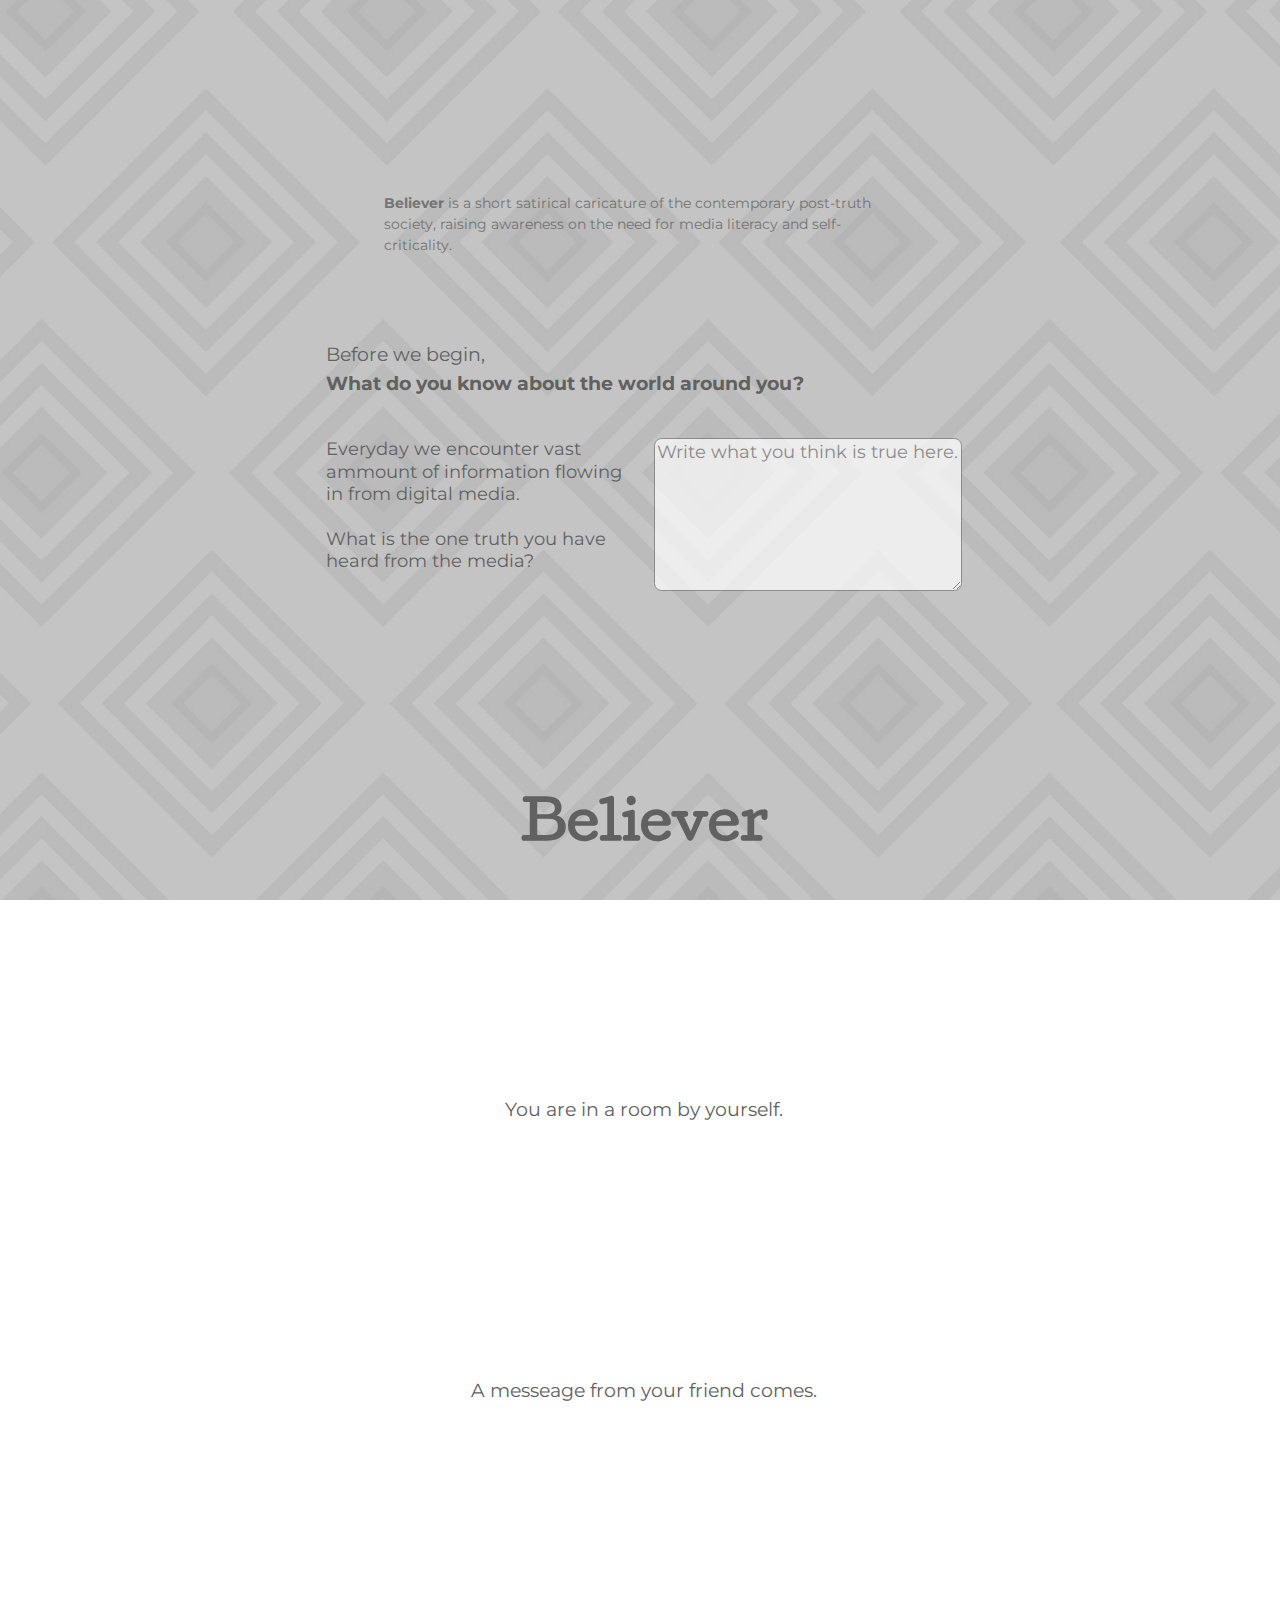
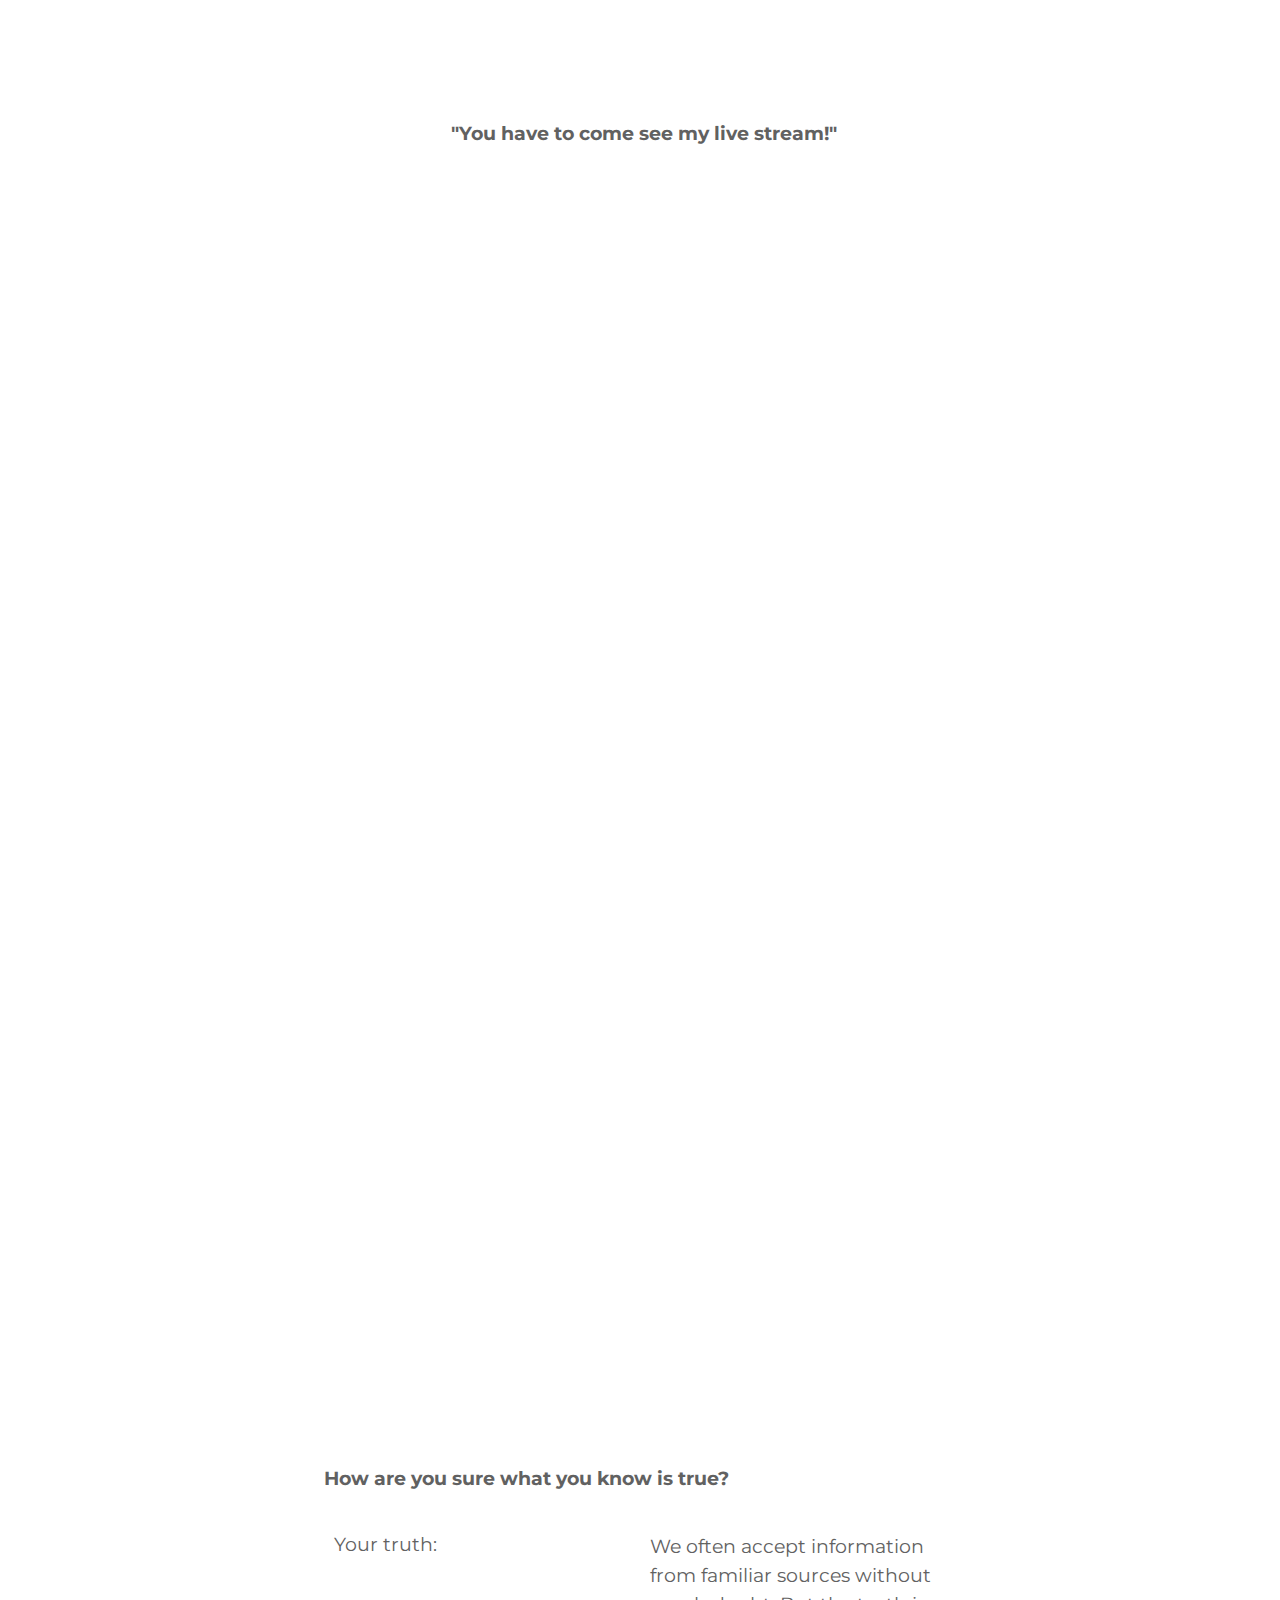
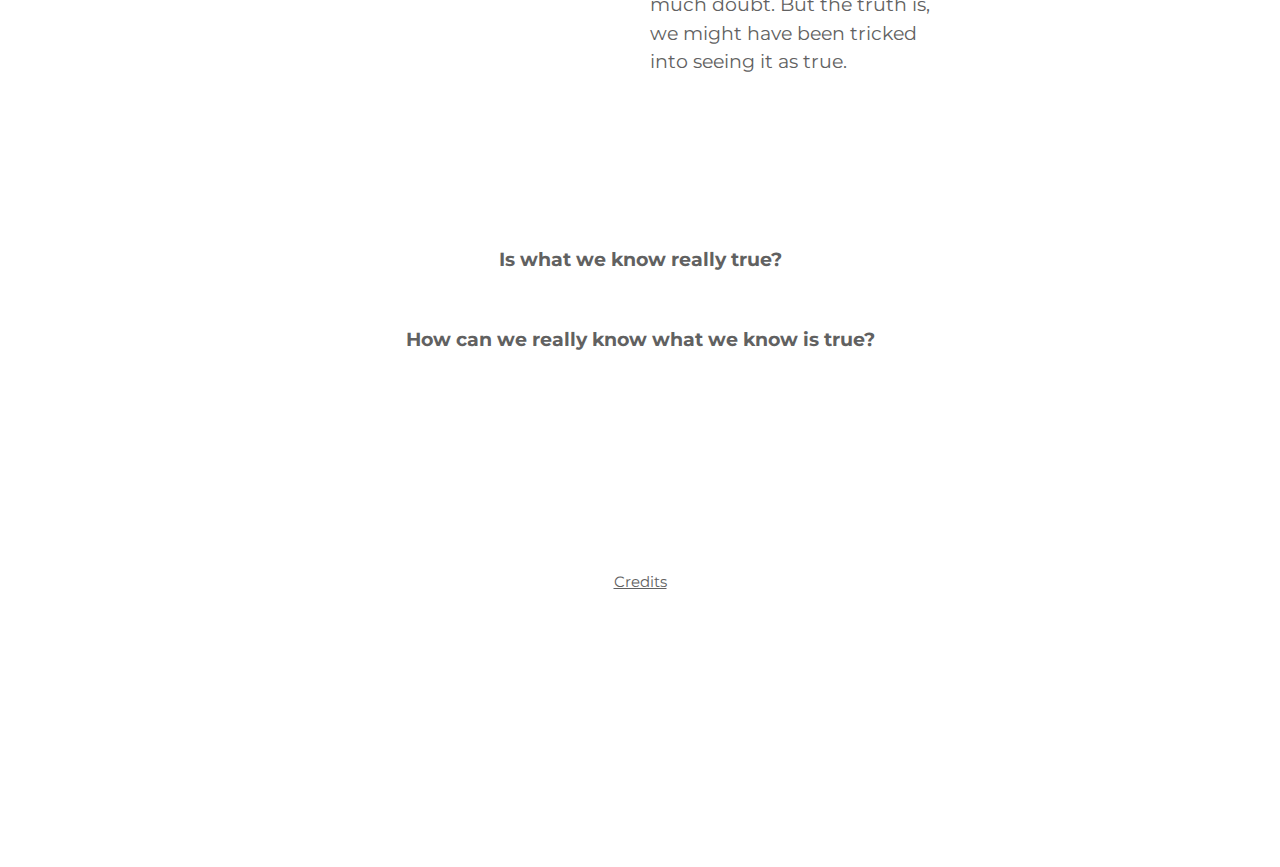
<file: index.html>
<html lang="en">
<head>
    <meta charset="UTF-8">
    <meta http-equiv="X-UA-Compatible" content="IE=edge">
    <meta name="viewport" content="width=device-width, initial-scale=1.0">
    <title>Believer</title>
    <link rel="stylesheet" href="css/styles copy 2.css">
    <link rel="preconnect" href="https://fonts.gstatic.com">
<link href="https://fonts.googleapis.com/css2?family=Cutive&family=Montserrat:ital,wght@0,100;0,200;0,300;0,400;0,500;0,600;0,700;0,800;0,900;1,100;1,200;1,300;1,400;1,500;1,600;1,700;1,800;1,900&display=swap" rel="stylesheet">
</head>
<body>
    <div id="part1"></div>

        <p id="intro"><b>Believer</b> is a short satirical caricature of the contemporary post-truth society, raising awareness on the need for media literacy and self-criticality. </p>
    </div>
    <div class="row" id="first">
        <h2 id="sub">Before we begin,<br><b>What do you know about the world around you?</b></h2>

        <div class="column">
            <h2 id="q1">
                Everyday we encounter vast ammount of information flowing in from digital media. <br><br>What is the one truth you have heard from the media?
            </h2> 
        </div>
        <div class="column">
            <textarea id="write" name="Text1" cols="50" rows="7" placeholder="Write what you think is true here."></textarea>
        </div>
        <!-- <button type="button" id="cta1" onmouseover="mouseOver()" onclick="get()">Continue to Believer</button> -->
        <br>
        <!-- <a onclick="get()" href="believer.html" id="cta2" >Continue to Believer >></a> -->
  


    
        <div>
            <h1 id="title">Believer</h1>
        </div>
            <div id="story">
                <h2 id="story1">
                You are in a room by yourself.
                </h2>
    
                <br>
                <h2 id= "story2">
                A messeage from your friend comes.  
                </h2>
                <br>
                <h2 id="story3"> 
                <b>"You have to come see my live stream!"</b>
                </h2>
                
            </h2>
            </div>  
        </div>
        <!-- <div  style="padding:56.25% 0 0 0;"> -->
            <iframe id="vid"src="https://player.vimeo.com/video/545640521?badge=0&amp;autopause=0&amp;player_id=0&amp;app_id=58479" frameborder="0" allow="autoplay; fullscreen; picture-in-picture" allowfullscreen style="width:80%;height:80%;" title="Believer"></iframe>
            <!-- <button type="button" id="toLast" onclick="last()">Continue to Believer</button> -->
        <!-- </div> -->
        <script src="https://player.vimeo.com/api/player.js"></script>
            
    </div>

    <div id="part3">
        <div class="row" id="second">
            <h2 id="sub2"><b>How are you sure what you know is true?</b></h2>
    
            <div class="column">
                <h2 id="answer">
                    Your truth:
                </h2>
                <h2 id="specifics">
                    
                </h2>
            </div>
            <div class="column">
                <h2 id="q2">
                    We often accept information from familiar sources without much doubt. But the truth is, we might have been tricked into seeing it as true. 
                    <br><br>
            </div>
            <div id="lastq">
                <h2 id="final1"><b>
                    <br><br><br>
                    Is what we know really true? 
                </b></h2> 
                <br>
                <h2 id="final2"><b>
                    How can we really know what we know is true?
                </b></h2>
            </div>   
    </div>
    <h2><a class="cre" id="credits" href="credits.html">Credits</a></h2>
    <br><br><br><br><br><br><br><br><br><br><br><br><br><br>
    <!-- <iframe src="https://player.vimeo.com/video/545640521" width="full" height="full" frameborder="0" allow="autoplay; fullscreen; picture-in-picture" allowfullscreen></iframe>    <textarea name="Text1" cols="50" rows="5"></textarea> -->
    <script src="js/script.js"></script>
</body>
</html>
</file>
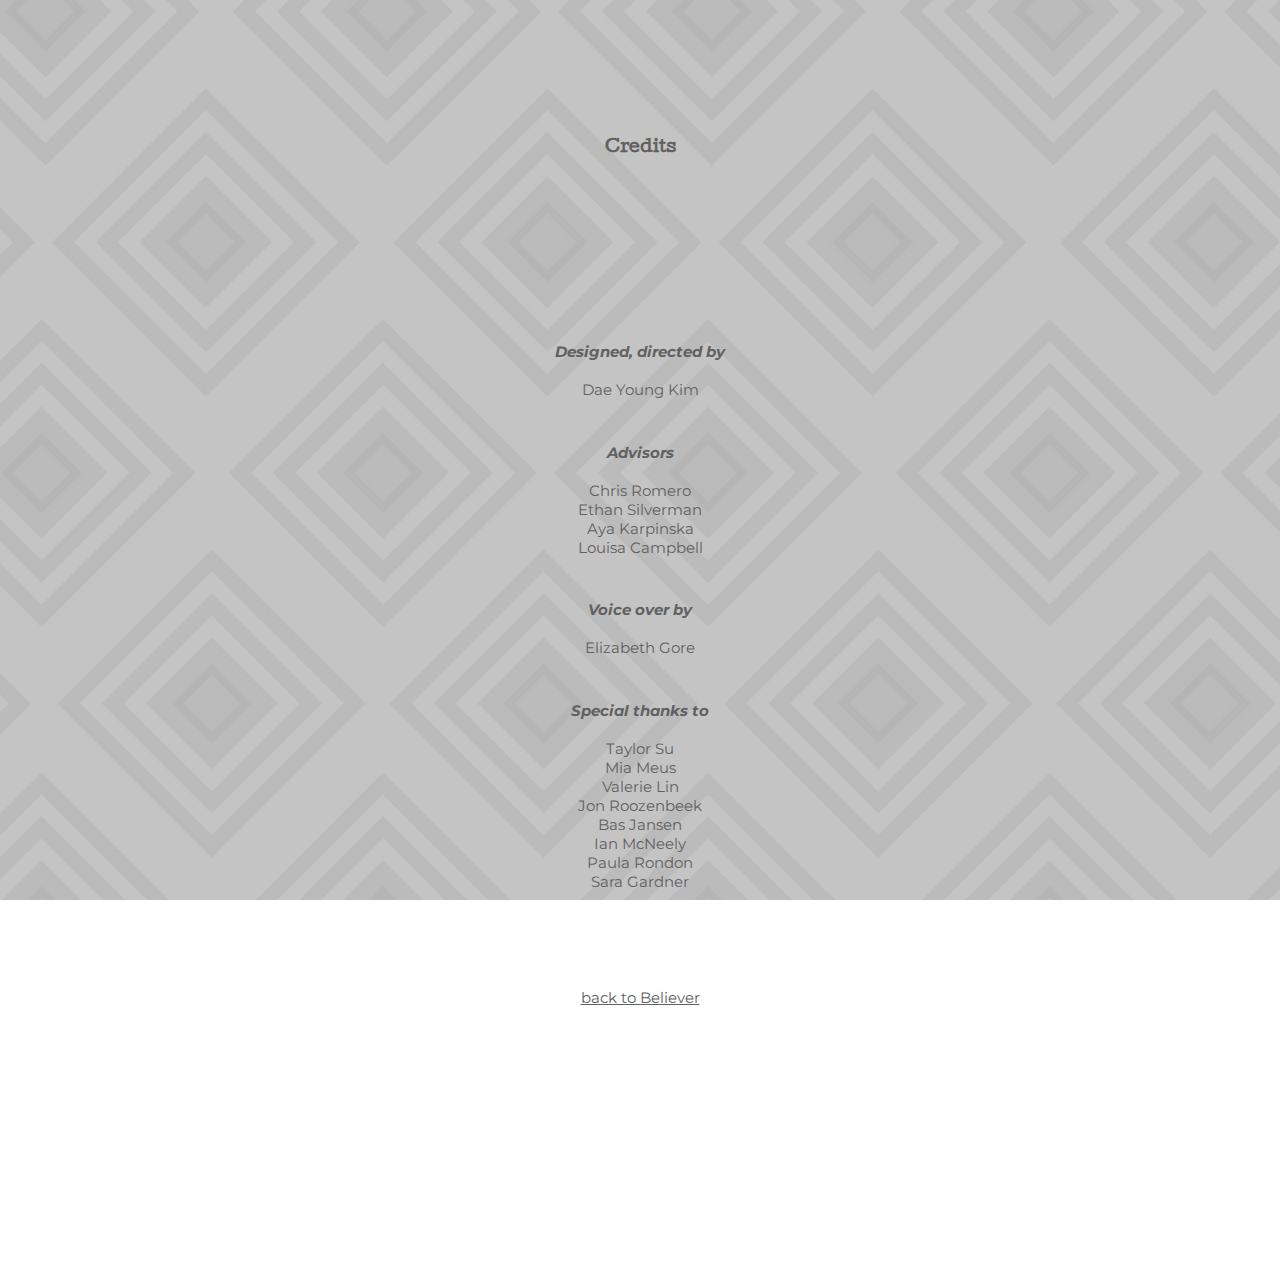
<file: credits.html>
<html lang="en">
<head>
    <meta charset="UTF-8">
    <meta http-equiv="X-UA-Compatible" content="IE=edge">
    <meta name="viewport" content="width=device-width, initial-scale=1.0">
    <title>Believer</title>
    <link rel="stylesheet" href="css/styles copy 2.css">
    <link rel="preconnect" href="https://fonts.gstatic.com">
<link href="https://fonts.googleapis.com/css2?family=Cutive&family=Montserrat:ital,wght@0,100;0,200;0,300;0,400;0,500;0,600;0,700;0,800;0,900;1,100;1,200;1,300;1,400;1,500;1,600;1,700;1,800;1,900&display=swap" rel="stylesheet">
</head>
<body>
    
    <h1 id="creditT">Credits</h1>
    <br><br><br><br><br><br><br><br><br>
    <h2 class="cre"><b><i>Designed, directed by </b></i><br><br>Dae Young Kim</h2><br>
    <h2 class="cre"><i><b>Advisors </b></i><br>
        <br>Chris Romero
        <br>Ethan Silverman
        <br>Aya Karpinska
        <br>Louisa Campbell
    </h2><br>
    <h2 class="cre"><b><i>Voice over by </i></b><br><br>Elizabeth Gore</h2><br>
    <h2 class="cre"><b><i>Special thanks to </i></b><br>
        <br>Taylor Su
        <br>Mia Meus
        <br>Valerie Lin
        <br>Jon Roozenbeek
        <br>Bas Jansen
        <br>Ian McNeely
        <br>Paula Rondon
        <br>Sara Gardner
    </h2>

    
    <br><br><br><br>
    <h2 class="cre"><a id="toProject" href="index.html">back to Believer</a></h2>
    <br><br><br><br><br><br><br><br><br><br><br><br><br><br>
    <!-- <iframe src="https://player.vimeo.com/video/545640521" width="full" height="full" frameborder="0" allow="autoplay; fullscreen; picture-in-picture" allowfullscreen></iframe>    <textarea name="Text1" cols="50" rows="5"></textarea> -->
    <script src="js/script.js"></script>
</body>
</html>
</file>
<file: css/styles copy 2.css>
body{
    background-color: #c4c4c4;
    color:#616161;
    /* background: url("/img/macbook.jpg"); */
    background: url("https://ira77kim.github.io/Believer/img/macbook.jpg");
    
    background-attachment: fixed;
    background-position: center;
    background-repeat: no-repeat;
    background-size: cover;
    /* opacity: 60%; */
    
    min-height: 100%;
    /* animation: fadeInAnimation ease 5s;
    animation-iteration-count: 1;
    animation-fill-mode: forwards; */
    
}
  
@keyframes fadeInAnimation {
    0% {
        opacity: 0;
    }
    100% {
        opacity: 1;
     }
}
.parallax {
    /* The image used */
    /* background-image: url("Untitled-1.png"); */
  
    /* Set a specific height */
    min-height: 500px; 
  
    /* Create the parallax scrolling effect */
    background-attachment: fixed;
    background-position: center;
    background-repeat: no-repeat;
    background-size: cover;
  }




* {
    box-sizing: border-box;
  }
  .column {
    float: left;
    width: 50%;
    padding: 10px;
    }
  
  /* Clear floats after the columns */
  .row:after {
    /* align-self: center; */
    content: "";
    display: table;
    clear: both;
    width:50%;
    /* left: 30%; */
  }
h1{
    font-family: 'Cutive', serif;
    font-size: 4vw;
    text-align: center;
}
h2{
    font-family: 'Montserrat', sans-serif;
    font-size: 1.5vw;
    font-weight: 400;
    text-align: center;
}

#title{
    margin: 0;
    position: relative;
    top: 200%;
    /* -ms-transform: translate(-50%, -50%); */
    transform: translate(0, -50%);
    /* background-color: whitesmoke; */
    margin-top:30%
}
#intro{
    font-family: 'Montserrat', sans-serif;
    font-size: 1.1vw;
    line-height: 150%;
    width:40%;
    margin: 0;
    position: absolute;
    top: 25%;
    left: 50%;
    -ms-transform: translate(-50%, -50%);
    transform: translate(-50%, -50%);
    opacity:80%;
    animation: fadeInAnimation ease 2s;
    animation-iteration-count: 1;
    animation-fill-mode: forwards;
}
/* .q{
    margin: 0;
    position: absolute;
    top: 80%;
    left: 50%;
    -ms-transform: translate(-50%, -50%);
    transform: translate(-50%, -50%);
} */
#first{
    position: absolute;
    top:36%;
    line-height: 150%;
    animation: fadeInAnimation ease 4s;
    animation-iteration-count: 1;
    animation-fill-mode: forwards;
}
#second{
    position: relative;
    /* top:36%; */
    line-height: 150%;
    transform: translate(-50%);
    left:50%;
    width:50%;
    animation: fadeInAnimation ease 4s;
    animation-iteration-count: 1;
    animation-fill-mode: forwards;
    /* background-color: violet; */
    padding-bottom: 15%;
}
#sub{
    
    line-height: 150%;
    text-align: left;
    margin-left: 25%;
}
#sub2{
    /* line-height: 150%; */

    margin-top:50%;
    text-align: left;
    /* margin-left: 25%; */
    
}
#q1{
    font-size: 1.4vw;
    /* background-color: turquoise; */
    line-height: 125%;
    margin-left: 50%;
    width:50%;
    text-align: left;
}
#answer{
    line-height: 125%;
    /* margin-left: 50%; */
    /* width:50%; */
    text-align: left;
}
#specifics{
    line-height: 125%;
    /* margin-left: 50%; */
    width:50%;
    text-align: left;
    /* background-color: wheat; */
}
/* #form{
    margin: 0;
    position: absolute;
    top: 80%;
    left: 50%;
    -ms-transform: translate(-50%, -50%);
    transform: translate(-50%, -50%);
    width:50%;
    height:15%;
} */
textarea{
    /* font-size: 1.2vw; */
    margin-top:2.3%;
    /* margin-left: 2.5%; */
    font-family: 'Montserrat', sans-serif;
    font-size: 1.4vw;
    /* font-weight: 400; */
    /* margin-left: 20%; */
    width:50%;
    border-radius: 0.6vw;
    opacity: 70%;
    /* resize: none; */
}
textarea:focus, input:focus{
    outline: 0;
    opacity: 80%;
}

*:focus {
    outline: 0;
}
#q2{
    line-height: 150%;
    text-align: left;
    /* width:50%; */
}

#cta1{
    font-family: 'Montserrat', sans-serif;
    width:50%;
    transform: translate(-50%);
    background-color:#8d8d8d; 
    border: none;
    border-radius: 0.6vw;
    color: white;
    padding: 15px 32px;
    text-align: center;
    text-decoration: none;
    display: inline-block;
    font-size: 1.3vw;
    opacity:70%;
    margin-top:40px;

}
#cta1:hover{
    opacity:80%;
}
#toLast{
    font-family: 'Montserrat', sans-serif;
    width:50%;
    /* transform: translate(-50%); */
    background-color:#8d8d8d; 
    border: none;
    border-radius: 0.6vw;
    color: white;
    padding: 15px 32px;
    text-align: center;
    text-decoration: none;
    display: inline-block;
    font-size: 1.3vw;
    opacity:70%;
    margin-top:15px;
    position:absolute;
    top:230%;
    left:25%;
}
#toLast:hover{
    opacity:80%;
}

#cta2{
    font-family: 'Montserrat', sans-serif;
    font-size: 1.3vw;
    color:#616161;
    position: absolute;
    right: 25%;
    top:100%;
    text-decoration: none;
    transition: text-decoration 3s ease-in-out;
    -moz-transition: text-decoration 3s ease-in-out;
    -webkit-transition: text-decoration 3s ease-in-out;
}
#cta2:hover{
    opacity:80%;
    text-decoration: underline;
    transition: text-decoration 3s ease-in-out;
    -moz-transition: text-decoration 3s ease-in-out;
    -webkit-transition: text-decoration 3s ease-in-out;
}


#story1{
    width:35%;
    transform: translate(-50%);
    position: relative;
    left:50%;
    margin-top:20%;
    /* top:270%; */
    /* height:150%; */
    /* text-align: center; */
    /* position: absolute; */
}
#story2{
    width:35%;
    transform: translate(-50%);
    position: relative;
    left:50%;
    margin-top:17%;
    /* top:320%; */
    /* height:150%; */
    /* text-align: center;
    position: absolute;
    
    top:25%; */
}
#story3{
    width:35%;
    transform: translate(-50%);
    position: relative;
    left:50%;
    /* top:350%; */
    margin-top:22%;
    /* height:150%; */
    /* text-align: left;
    position: absolute;
    top:30%; */
    margin-top:22%;
}
#vid{
    transform: translate(12.5%);
    position: relative;
    /* left:56.25%; */
    margin-top:160%;
    /* padding-bottom: 10%; */
}
#lastq{
    position: relative;

    /* background-color: yellow; */
    margin-top: 45%;
}


#creditT{
    padding-top: 10%;
    font-size:1.3vw;
}
.cre{
    font-size: 1.2vw;
    
    
}
a{
    text-decoration: underline;
    color:#616161;
}
</file>
